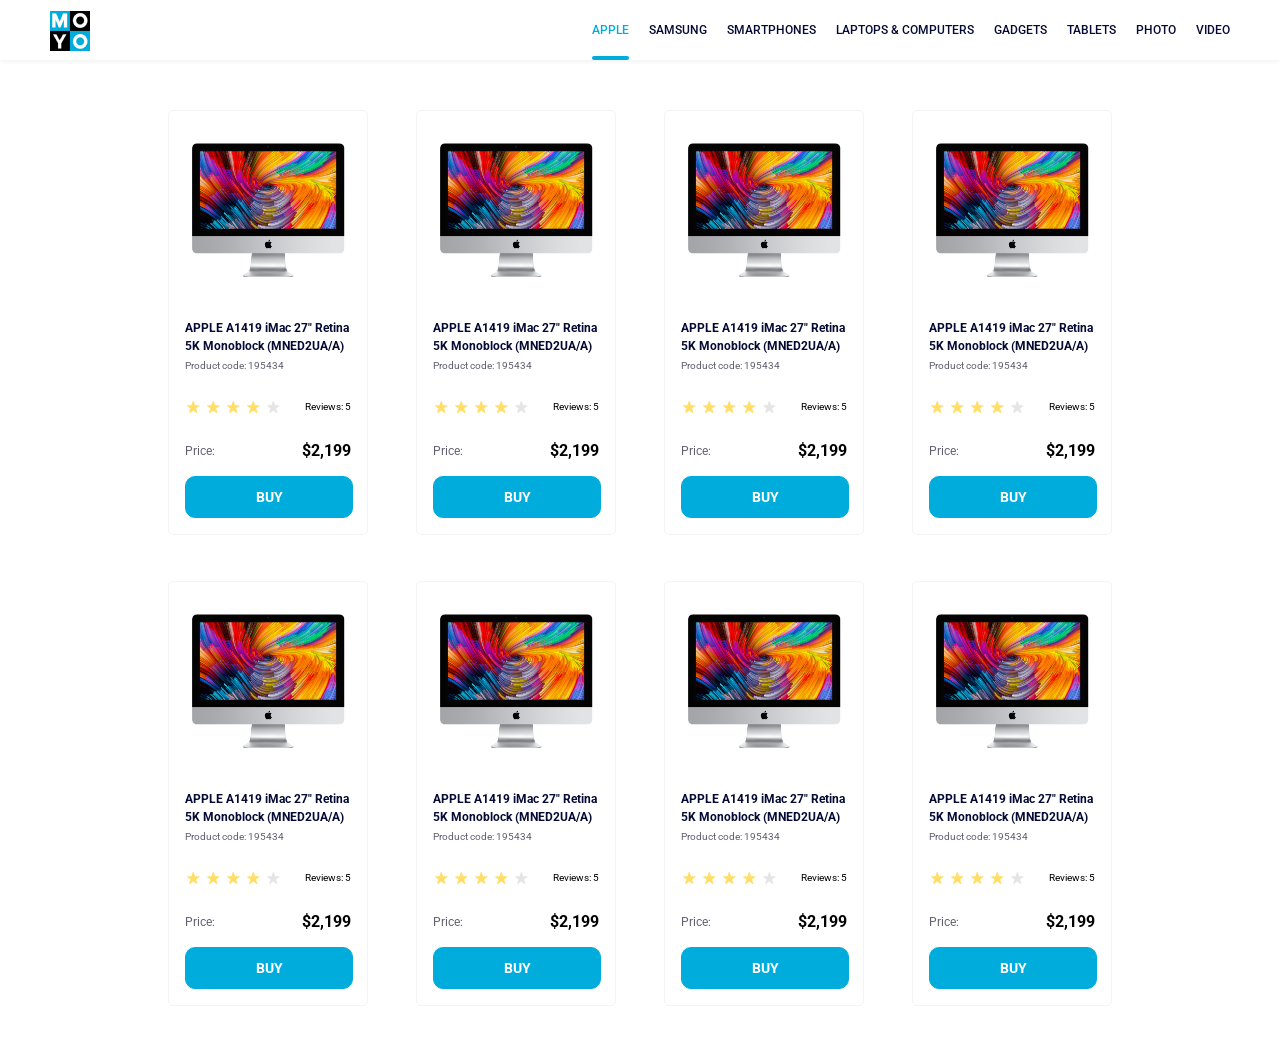
<file: index.html>
<!doctype html><html lang="en"><head><meta charset="utf-8"><meta name="viewport" content="width=device-width, initial-scale=1.0"><title>Catalog</title><link rel="preconnect" href="https://fonts.gstatic.com"><link href="https://fonts.googleapis.com/css2?family=Roboto:wght@400;500;700&display=swap" rel="stylesheet"><link rel="stylesheet" href="index.0d43bfec.css"><link rel="stylesheet" href="index.d1f47150.css"><link rel="stylesheet" href="index.2789d65a.css"><link rel="stylesheet" href="index.ff41947c.css"></head><body> <header class="header"> <a href="#"> <img src="logo.eddae0ff.png" alt="Logo" class="img"> </a> <nav class="nav"> <ul class="nav__list"> <li class="nav__item"> <a href="#" class="is-active nav__link"> APPLE </a> </li> <li class="nav__item"> <a href="#" class="nav__link"> Samsung </a> </li> <li class="nav__item"> <a href="#" class="nav__link"> SMARTPHONES </a> </li> <li class="nav__item"> <a href="#" class="nav__link"> LAPTOPS & COMPUTERS </a> </li> <li class="nav__item"> <a href="#" class="nav__link"> GADGETS </a> </li> <li class="nav__item"> <a href="#" class="nav__link"> TABLETS </a> </li> <li class="nav__item"> <a href="#" class="nav__link"> PHOTO </a> </li> <li class="nav__item"> <a href="#" class="nav__link"> VIDEO </a> </li> </ul> </nav> </header> <main class="product-grid"> <div class="card" data-qa="card"> <img class="product-image" src="imac.202c52ff.jpeg" alt="APPLE A1419 iMac 27 Retina 5K Monoblock (MNED2UA/A)"> <p class="product-title"> APPLE A1419 iMac 27" Retina 5K Monoblock (MNED2UA/A) </p> <p class="product-code">Product code: 195434</p> <div class="review-area"> <div class="stars stars--4"> <div class="stars__star"></div> <div class="stars__star"></div> <div class="stars__star"></div> <div class="stars__star"></div> <div class="stars__star"></div> </div> <p class="reviews">Reviews: 5</p> </div> <div class="price-area"> <p class="price">Price:</p> <p class="price-tag">$2,199</p> </div> <div class="buy-button" data-qa="card-hover"> BUY </div> </div> <div class="card"> <img class="product-image" src="imac.202c52ff.jpeg" alt="APPLE A1419 iMac 27 Retina 5K Monoblock (MNED2UA/A)"> <p class="product-title"> APPLE A1419 iMac 27" Retina 5K Monoblock (MNED2UA/A) </p> <p class="product-code">Product code: 195434</p> <div class="review-area"> <div class="stars stars--4"> <div class="stars__star"></div> <div class="stars__star"></div> <div class="stars__star"></div> <div class="stars__star"></div> <div class="stars__star"></div> </div> <p class="reviews">Reviews: 5</p> </div> <div class="price-area"> <p class="price">Price:</p> <p class="price-tag">$2,199</p> </div> <div class="buy-button"> BUY </div> </div> <div class="card"> <img class="product-image" src="imac.202c52ff.jpeg" alt="APPLE A1419 iMac 27 Retina 5K Monoblock (MNED2UA/A)"> <p class="product-title"> APPLE A1419 iMac 27" Retina 5K Monoblock (MNED2UA/A) </p> <p class="product-code">Product code: 195434</p> <div class="review-area"> <div class="stars stars--4"> <div class="stars__star"></div> <div class="stars__star"></div> <div class="stars__star"></div> <div class="stars__star"></div> <div class="stars__star"></div> </div> <p class="reviews">Reviews: 5</p> </div> <div class="price-area"> <p class="price">Price:</p> <p class="price-tag">$2,199</p> </div> <div class="buy-button"> BUY </div> </div> <div class="card"> <img class="product-image" src="imac.202c52ff.jpeg" alt="APPLE A1419 iMac 27 Retina 5K Monoblock (MNED2UA/A)"> <p class="product-title"> APPLE A1419 iMac 27" Retina 5K Monoblock (MNED2UA/A) </p> <p class="product-code">Product code: 195434</p> <div class="review-area"> <div class="stars stars--4"> <div class="stars__star"></div> <div class="stars__star"></div> <div class="stars__star"></div> <div class="stars__star"></div> <div class="stars__star"></div> </div> <p class="reviews">Reviews: 5</p> </div> <div class="price-area"> <p class="price">Price:</p> <p class="price-tag">$2,199</p> </div> <div class="buy-button"> BUY </div> </div> <div class="card"> <img class="product-image" src="imac.202c52ff.jpeg" alt="APPLE A1419 iMac 27 Retina 5K Monoblock (MNED2UA/A)"> <p class="product-title"> APPLE A1419 iMac 27" Retina 5K Monoblock (MNED2UA/A) </p> <p class="product-code">Product code: 195434</p> <div class="review-area"> <div class="stars stars--4"> <div class="stars__star"></div> <div class="stars__star"></div> <div class="stars__star"></div> <div class="stars__star"></div> <div class="stars__star"></div> </div> <p class="reviews">Reviews: 5</p> </div> <div class="price-area"> <p class="price">Price:</p> <p class="price-tag">$2,199</p> </div> <div class="buy-button"> BUY </div> </div> <div class="card"> <img class="product-image" src="imac.202c52ff.jpeg" alt="APPLE A1419 iMac 27 Retina 5K Monoblock (MNED2UA/A)"> <p class="product-title"> APPLE A1419 iMac 27" Retina 5K Monoblock (MNED2UA/A) </p> <p class="product-code">Product code: 195434</p> <div class="review-area"> <div class="stars stars--4"> <div class="stars__star"></div> <div class="stars__star"></div> <div class="stars__star"></div> <div class="stars__star"></div> <div class="stars__star"></div> </div> <p class="reviews">Reviews: 5</p> </div> <div class="price-area"> <p class="price">Price:</p> <p class="price-tag">$2,199</p> </div> <div class="buy-button"> BUY </div> </div> <div class="card"> <img class="product-image" src="imac.202c52ff.jpeg" alt="APPLE A1419 iMac 27 Retina 5K Monoblock (MNED2UA/A)"> <p class="product-title"> APPLE A1419 iMac 27" Retina 5K Monoblock (MNED2UA/A) </p> <p class="product-code">Product code: 195434</p> <div class="review-area"> <div class="stars stars--4"> <div class="stars__star"></div> <div class="stars__star"></div> <div class="stars__star"></div> <div class="stars__star"></div> <div class="stars__star"></div> </div> <p class="reviews">Reviews: 5</p> </div> <div class="price-area"> <p class="price">Price:</p> <p class="price-tag">$2,199</p> </div> <div class="buy-button"> BUY </div> </div> <div class="card"> <img class="product-image" src="imac.202c52ff.jpeg" alt="APPLE A1419 iMac 27 Retina 5K Monoblock (MNED2UA/A)"> <p class="product-title"> APPLE A1419 iMac 27" Retina 5K Monoblock (MNED2UA/A) </p> <p class="product-code">Product code: 195434</p> <div class="review-area"> <div class="stars stars--4"> <div class="stars__star"></div> <div class="stars__star"></div> <div class="stars__star"></div> <div class="stars__star"></div> <div class="stars__star"></div> </div> <p class="reviews">Reviews: 5</p> </div> <div class="price-area"> <p class="price">Price:</p> <p class="price-tag">$2,199</p> </div> <div class="buy-button"> BUY </div> </div> </main> </body></html>
</file>
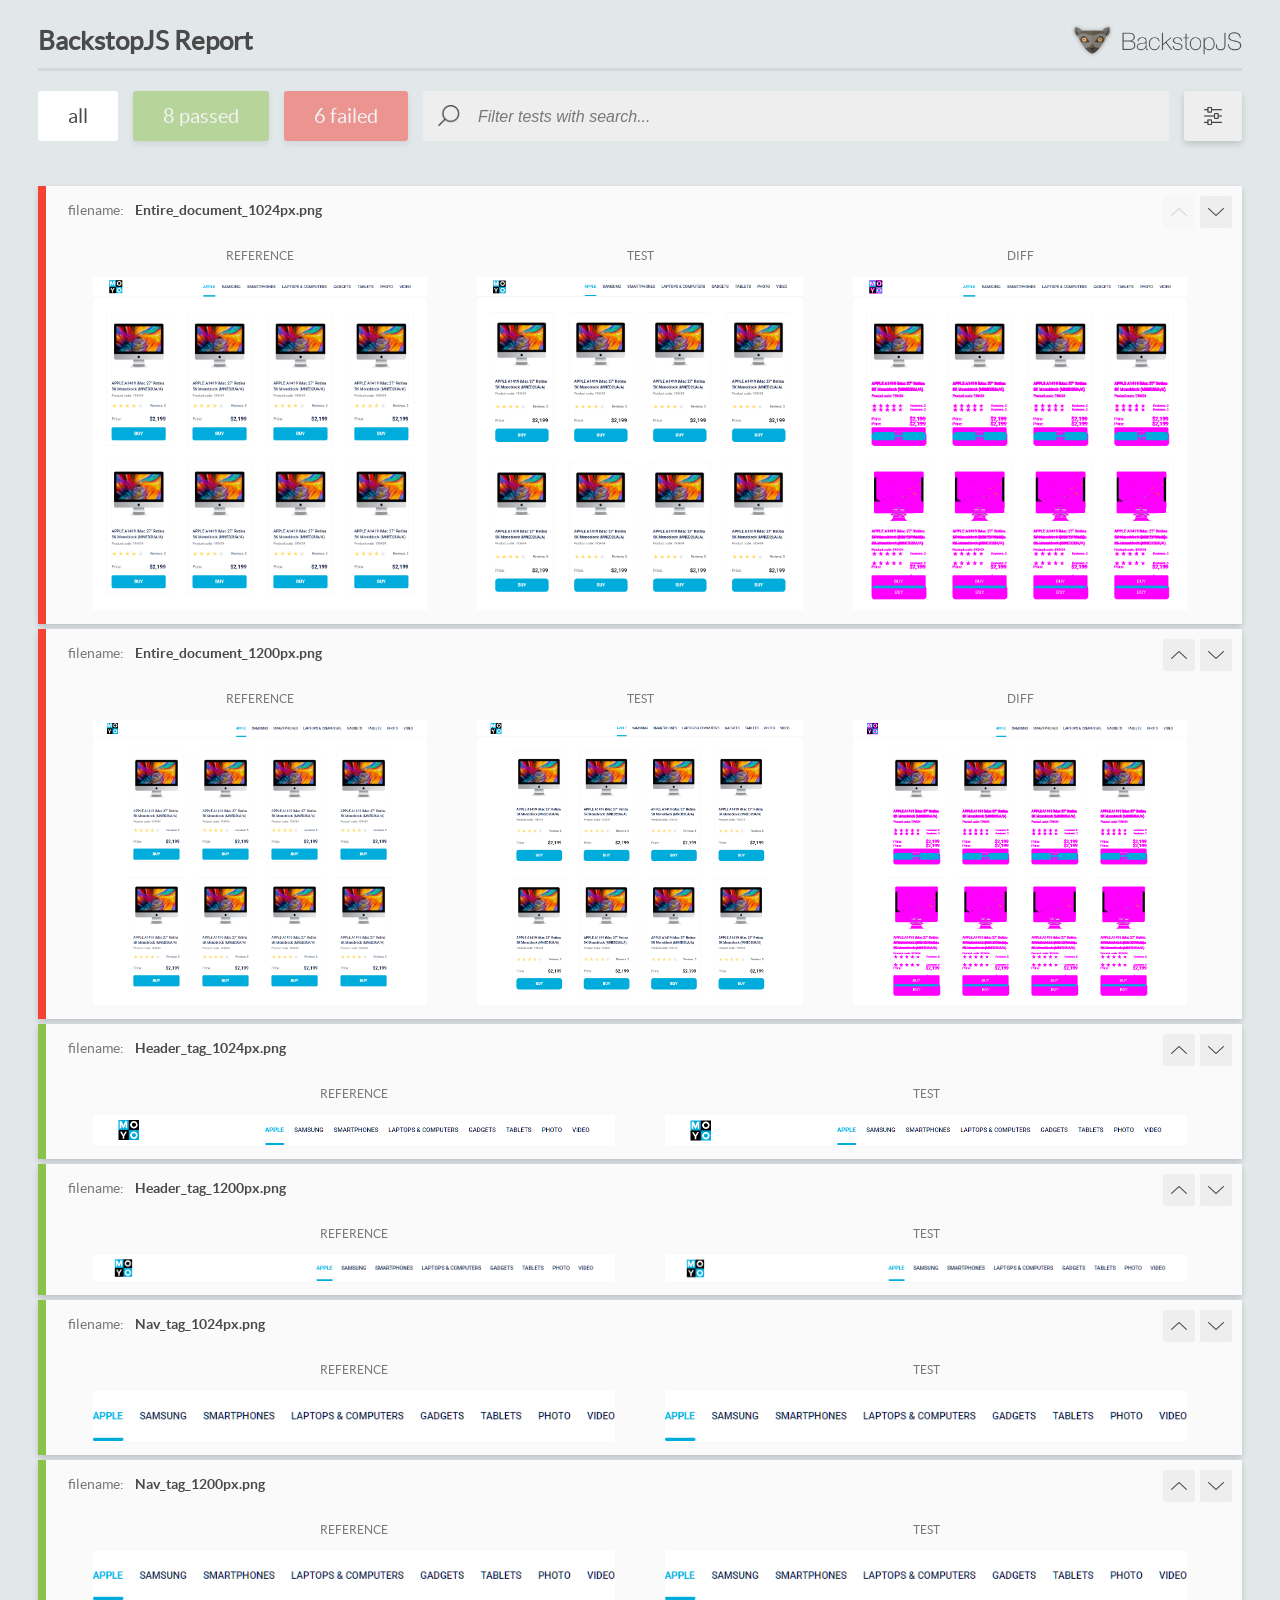
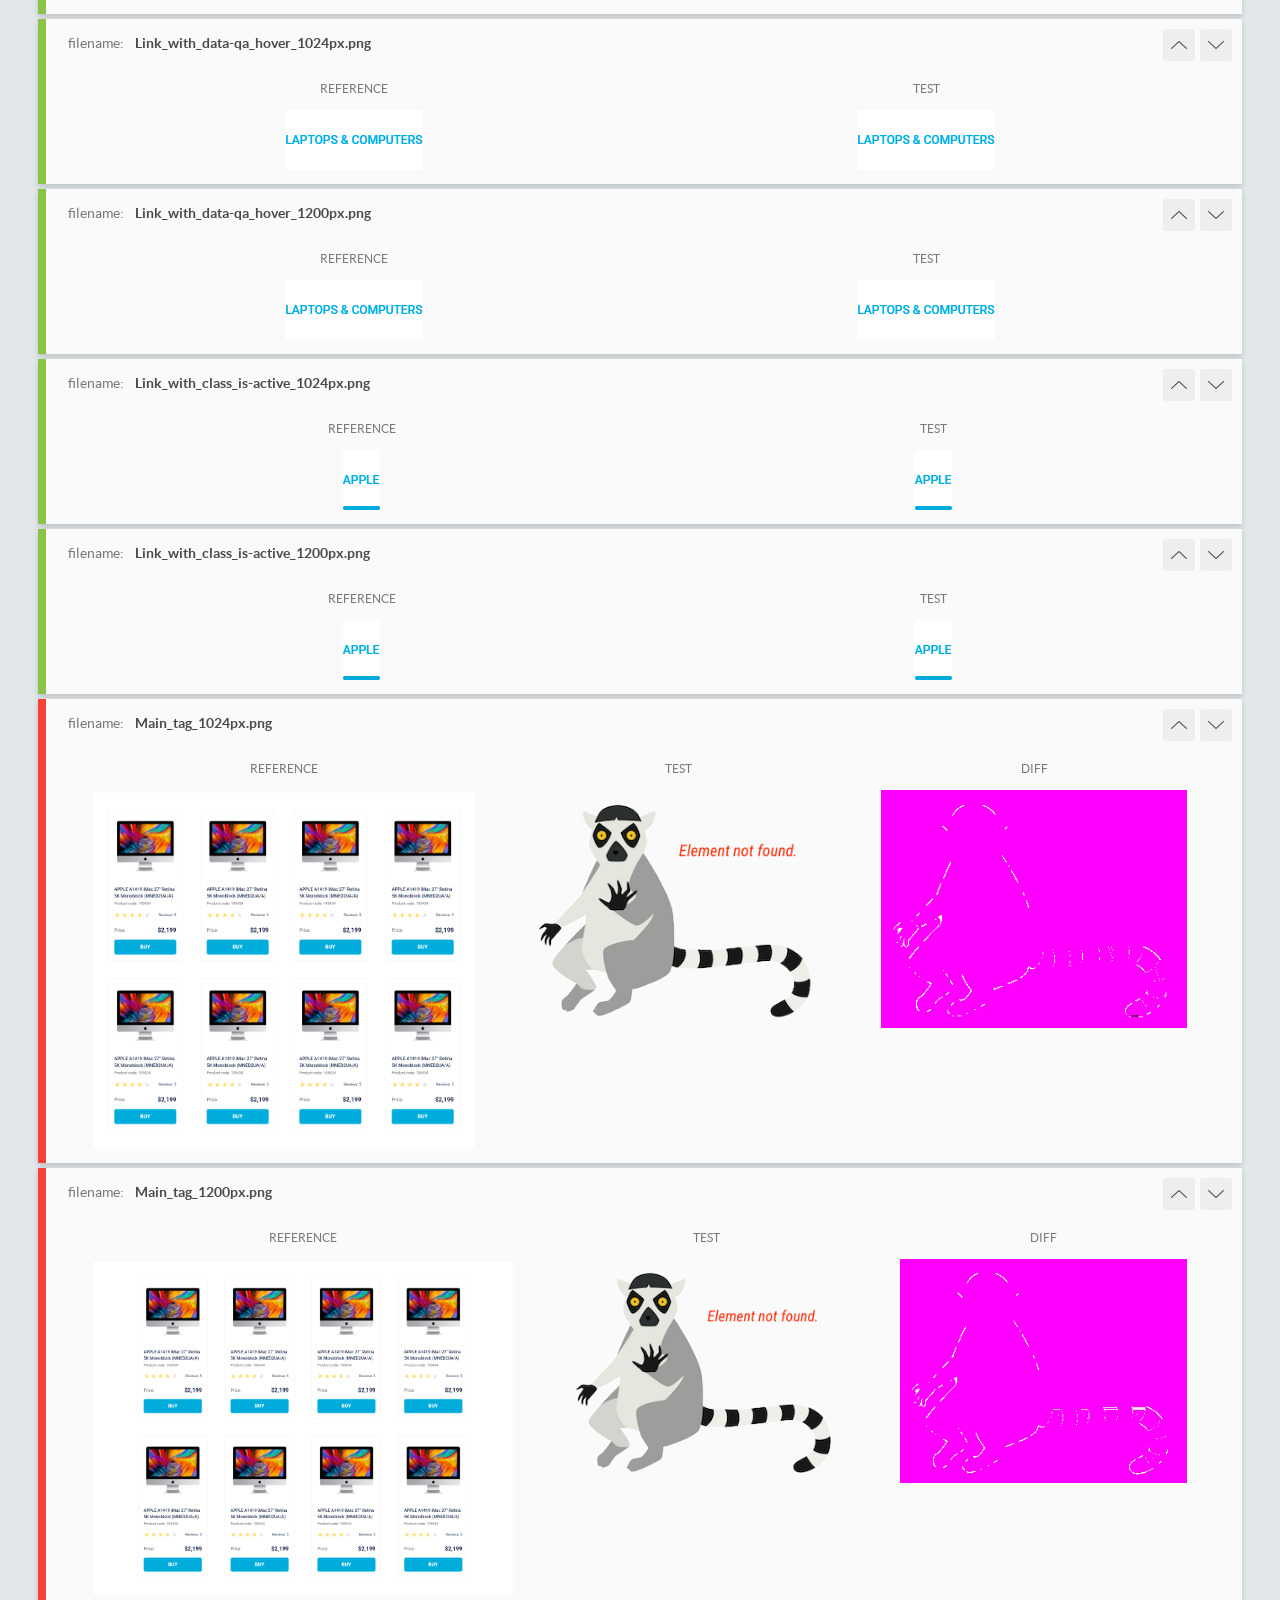
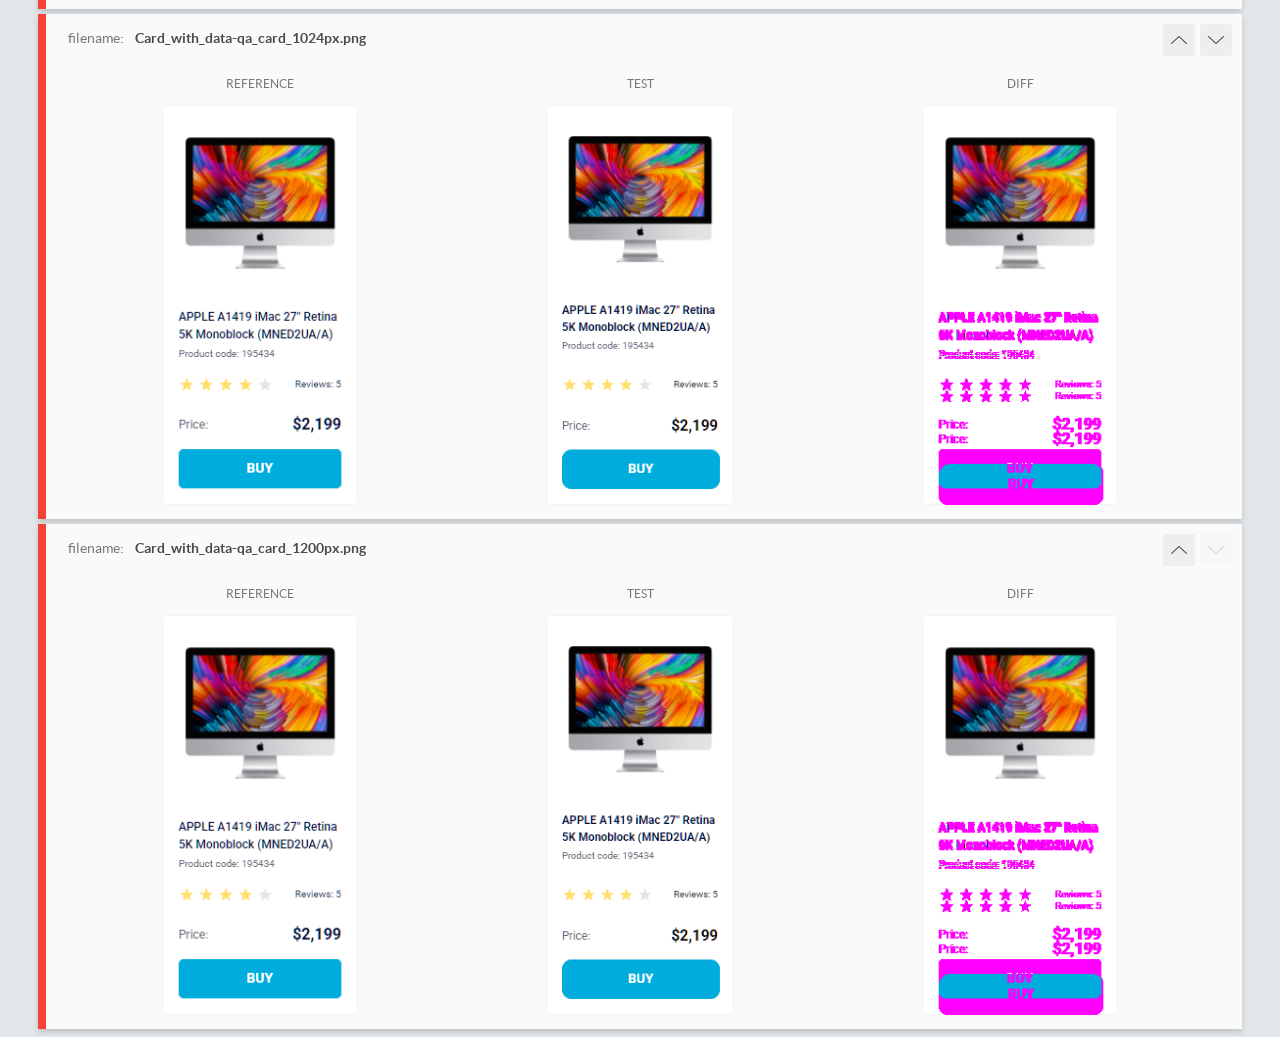
<file: report/html_report/index.html>
<!DOCTYPE html>
<html>
  <head>
    <meta charset="utf-8">
    <!-- Disable Cache -->
    <meta http-equiv="Cache-Control" content="no-cache, no-store, must-revalidate">
    <meta http-equiv="Pragma" content="no-cache">
    <meta http-equiv="Expires" content="0">

    <title>BackstopJS Report</title>

    <style>
      @font-face {
          font-family: 'latoregular';
          src: url('./assets/fonts/lato-regular-webfont.woff2') format('woff2'),
              url('./assets/fonts/lato-regular-webfont.woff') format('woff');
          font-weight: 400;
          font-style: normal;
      }
      @font-face {
          font-family: 'latobold';
          src: url('./assets/fonts/lato-bold-webfont.woff2') format('woff2'),
              url('./assets/fonts/lato-bold-webfont.woff') format('woff');
          font-weight: 700;
          font-style: normal;
      }

      .ReactModal__Body--open {
          overflow: hidden;
      }
      .ReactModal__Body--open .header {
        display: none;
      }

    </style>
  </head>
  <body style="background-color: #E2E7EA">
    <div id="root">

    </div>
    <script>
      function report (report) { // eslint-disable-line no-unused-vars
        window.tests = report;
      }
    </script>
    <script src="config.js"></script>
    <script src="index_bundle.js"></script>
  </body>
</html>
</file>
<file: index.0d43bfec.css>
body{box-sizing:border-box;margin:0;font-family:Roboto,sans-serif}body .product-grid{justify-content:center;gap:46px 48px;padding:50px 50px 40px;display:grid;overflow-x:hidden}@media (width>=488px){body .product-grid{grid-template-columns:repeat(2,200px)}}@media (width>=768px){body .product-grid{grid-template-columns:repeat(3,200px)}}@media (width>=1024px){body .product-grid{grid-template-columns:repeat(4,200px)}}
/*# sourceMappingURL=index.0d43bfec.css.map */
</file>
<file: index.d1f47150.css>
.card{box-sizing:border-box;border:1px solid #f3f3f3;border-radius:5px;flex-direction:column;width:200px;padding:32px 16px 16px;transition:all .3s;display:flex}.card:hover{transform:scale(1.2)}.card .product-title{color:#060b35;justify-content:center;width:100%;margin-bottom:4px;font-size:12px;font-weight:700;line-height:18px}.card .product-title:hover{color:#00acdc}.card .product-code{color:#616070;align-self:flex-start;margin:0 0 16px;font-size:10px;font-weight:400;line-height:14px}.card .product-image{width:160px;height:134px;margin-bottom:30px;margin-left:auto;margin-right:auto}.card .price-area,.card .review-area{flex-direction:row;display:flex}.card .review-area{justify-content:space-between;align-items:center;line-height:100%}.card .review-area .reviews{font-size:10px}.card .price-area{flex-direction:row;justify-content:space-between;align-items:center;display:flex}.card .price-area .price{color:#616070;font-size:12px}.card .price-area .price-tag{font-weight:700}.card .buy-button{box-shadow:none;color:#fff;text-align:center;cursor:pointer;background-color:#00acdc;border:1px solid #00acdc;border-radius:10px;align-content:center;width:166px;height:40px;font-size:14px;font-weight:700;line-height:100%;transition:all .3s}.card .buy-button:hover{color:#00acdc;background-color:#fff}
/*# sourceMappingURL=index.d1f47150.css.map */
</file>
<file: index.2789d65a.css>
.img{margin-top:4px}.nav__list{align-items:center;margin:0;padding:0;list-style-type:none;display:flex}.nav__item{text-transform:uppercase;margin-left:20px;display:inline}.nav__item:first-child{margin-left:0}.nav__link{color:#060b35;align-items:center;height:60px;text-decoration:none;transition:all .3s;display:flex}.nav__link:hover{color:#00acdc}.header{box-sizing:border-box;justify-content:space-between;align-items:center;padding:0 50px;font-family:Roboto,sans-serif;font-size:12px;font-weight:500;display:flex;box-shadow:0 2px 4px #0000000d}.is-active{color:#00acdc;position:relative}.is-active:after{content:"";background-color:#00acdc;border-radius:8px;width:100%;height:4px;position:absolute;bottom:0;left:0}
/*# sourceMappingURL=index.2789d65a.css.map */
</file>
<file: index.ff41947c.css>
.stars{display:flex}.stars__star{background-image:url(star.822d561e.svg);background-position:50%;background-repeat:no-repeat;width:16px;height:16px;margin-right:4px}.stars--1 .stars__star:nth-child(-n+1),.stars--2 .stars__star:nth-child(-n+2),.stars--3 .stars__star:nth-child(-n+3),.stars--4 .stars__star:nth-child(-n+4),.stars--5 .stars__star:nth-child(-n+5){background-image:url(star-active.edda4c43.svg)}
/*# sourceMappingURL=index.ff41947c.css.map */
</file>
